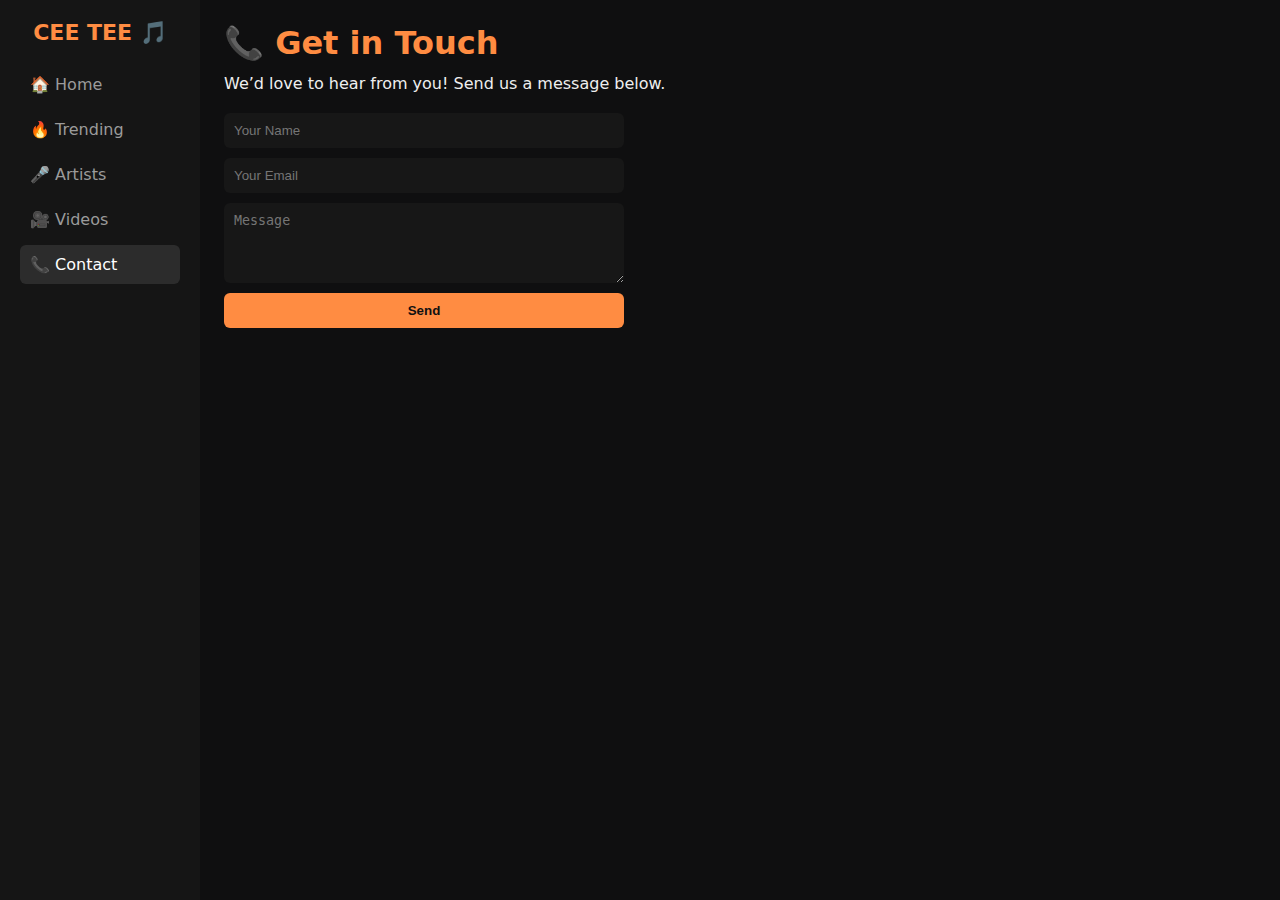
<file: contact.html>
<!doctype html>
<html lang="en">
<head>
  <meta charset="utf-8" />
  <meta name="viewport" content="width=device-width,initial-scale=1" />
  <title>CEE TEE Music | Contact</title>
  <link rel="stylesheet" href="style.css">
</head>
<body>
  <aside class="sidebar">
    <div class="logo">CEE TEE 🎵</div>
    <nav>
      <a href="index.html">🏠 Home</a>
      <a href="trending.html">🔥 Trending</a>
      <a href="artists.html">🎤 Artists</a>
      <a href="videos.html">🎥 Videos</a>
      <a href="contact.html" class="active">📞 Contact</a>
    </nav>
  </aside>

  <main>
    <h1>📞 Get in Touch</h1>
    <p>We’d love to hear from you! Send us a message below.</p>
    <form style="max-width:400px;margin-top:20px;display:flex;flex-direction:column;gap:10px;">
      <input type="text" placeholder="Your Name" required style="padding:10px;border:none;border-radius:6px;background:var(--card);color:#fff">
      <input type="email" placeholder="Your Email" required style="padding:10px;border:none;border-radius:6px;background:var(--card);color:#fff">
      <textarea placeholder="Message" rows="4" required style="padding:10px;border:none;border-radius:6px;background:var(--card);color:#fff"></textarea>
      <button style="padding:10px;border:none;border-radius:6px;background:var(--accent);color:#111;font-weight:700;cursor:pointer;">Send</button>
    </form>
  </main>
</body>
</html>
</file>
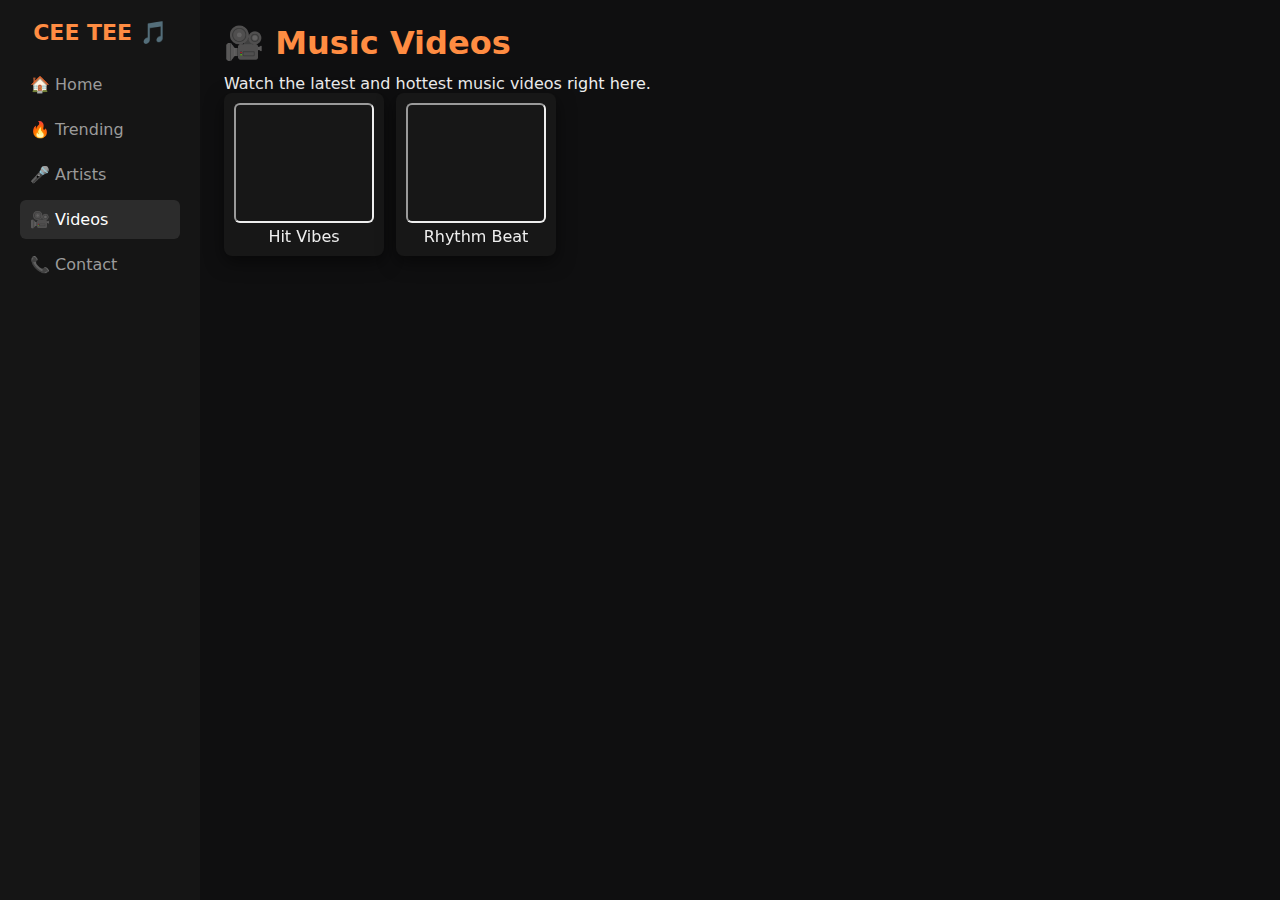
<file: videos.html>
<!doctype html>
<html lang="en">
<head>
  <meta charset="utf-8" />
  <meta name="viewport" content="width=device-width,initial-scale=1" />
  <title>CEE TEE Music | Videos</title>
  <link rel="stylesheet" href="style.css">
</head>
<body>
  <aside class="sidebar">
    <div class="logo">CEE TEE 🎵</div>
    <nav>
      <a href="index.html">🏠 Home</a>
      <a href="trending.html">🔥 Trending</a>
      <a href="artists.html">🎤 Artists</a>
      <a href="videos.html" class="active">🎥 Videos</a>
      <a href="contact.html">📞 Contact</a>
    </nav>
  </aside>

  <main>
    <h1>🎥 Music Videos</h1>
    <p>Watch the latest and hottest music videos right here.</p>
    <div class="cards">
      <div class="card">
        <iframe width="160" height="120" src="https://www.youtube.com/embed/dQw4w9WgXcQ" allowfullscreen></iframe>
        <p>Hit Vibes</p>
      </div>
      <div class="card">
        <iframe width="160" height="120" src="https://www.youtube.com/embed/3JZ_D3ELwOQ" allowfullscreen></iframe>
        <p>Rhythm Beat</p>
      </div>
    </div>
  </main>
</body>
</html>
</file>
<file: style.css>
:root{
  --bg:#0f0f10;
  --panel:#151515;
  --muted:#9b9b9b;
  --accent:#ff8c42;
  --card:#171717;
  --shadow:0 6px 18px rgba(0,0,0,0.5);
  font-family: Inter, system-ui, sans-serif;
}
*{box-sizing:border-box;margin:0;padding:0}
body{background:var(--bg);color:#eee;min-height:100vh;display:flex}
a{color:inherit;text-decoration:none}
.sidebar{width:200px;background:var(--panel);padding:20px;flex-shrink:0}
.logo{font-size:22px;font-weight:700;color:var(--accent);margin-bottom:20px;text-align:center}
nav a{display:block;padding:10px;border-radius:6px;color:var(--muted);margin-bottom:6px}
nav a.active,nav a:hover{background:rgba(255,255,255,0.1);color:#fff}
main{flex:1;padding:24px}
h1{margin-bottom:12px;color:var(--accent)}
.cards{display:flex;gap:12px;flex-wrap:wrap}
.card{background:var(--card);padding:10px;border-radius:8px;width:160px;text-align:center;box-shadow:var(--shadow)}
.card img,iframe{width:100%;height:120px;object-fit:cover;border-radius:6px}
footer{color:var(--muted);font-size:13px;text-align:center;margin-top:20px;padding:16px;background:var(--panel)}
</file>
